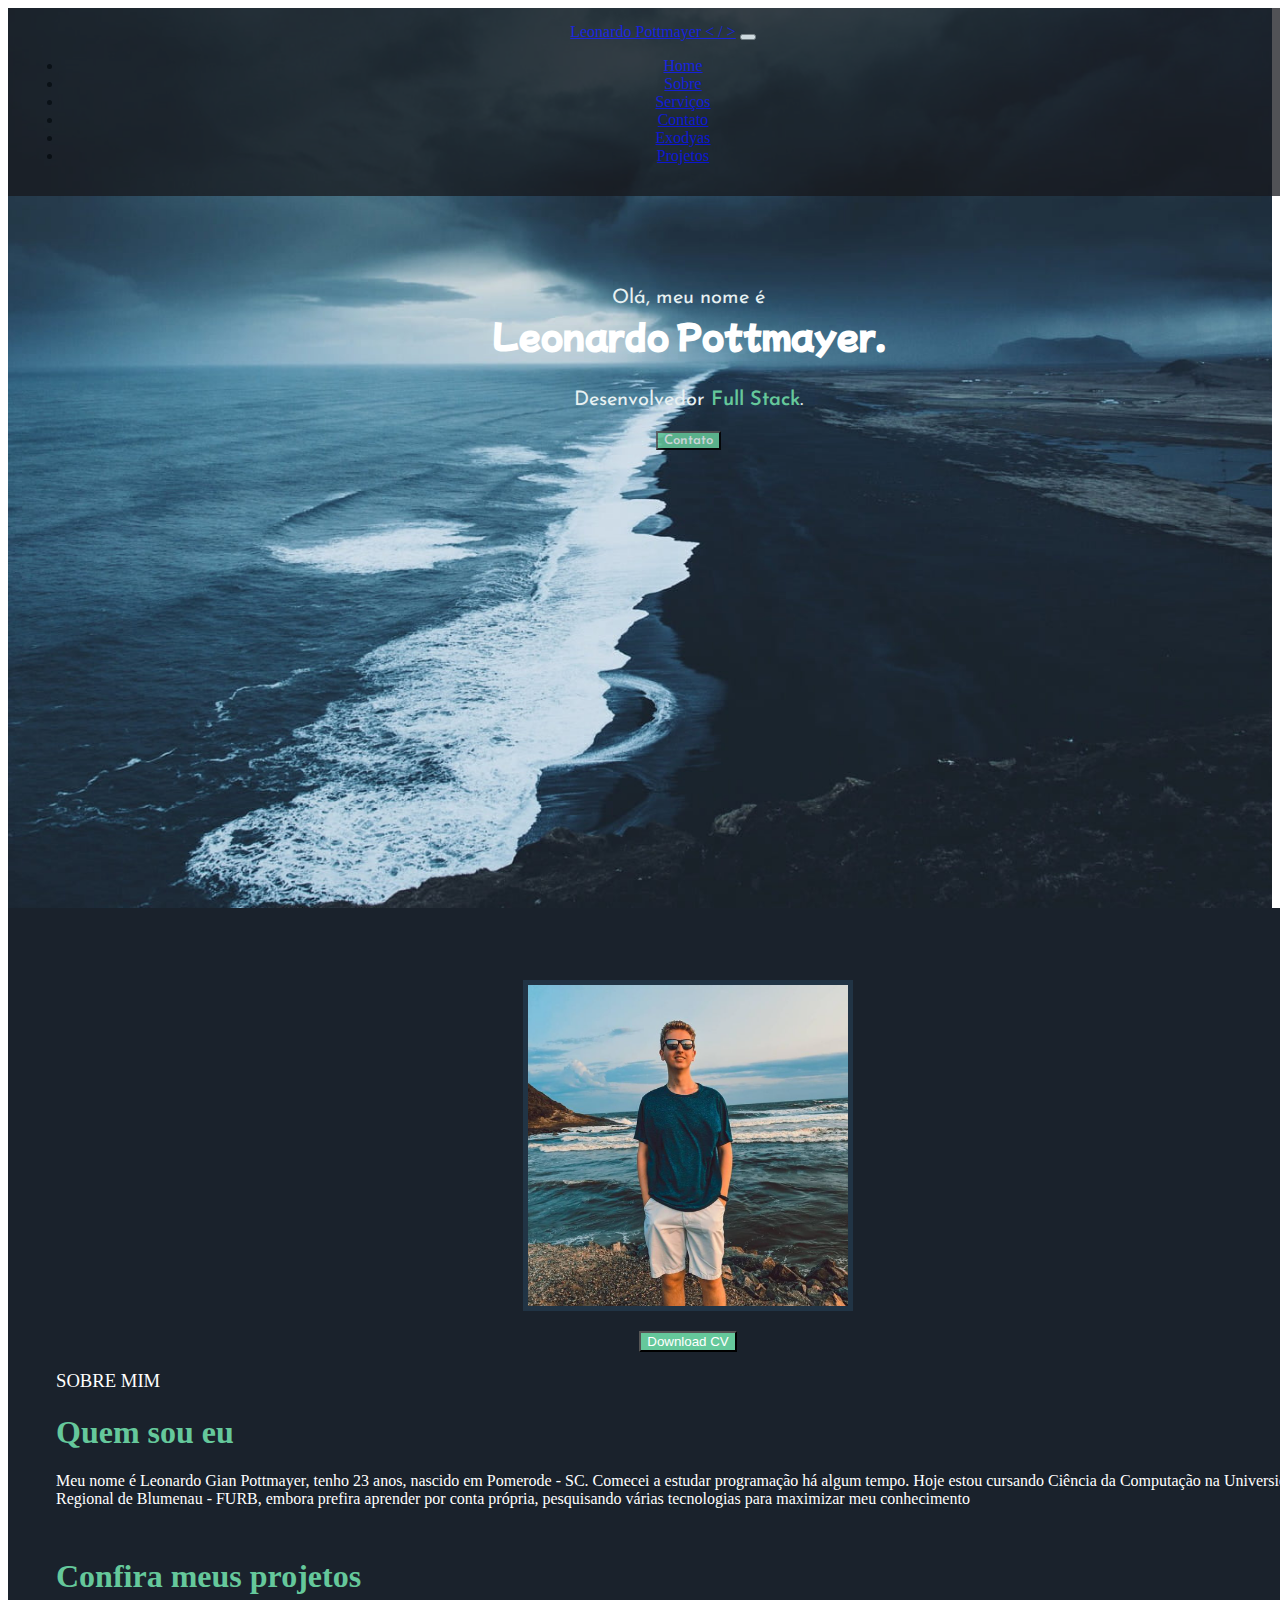
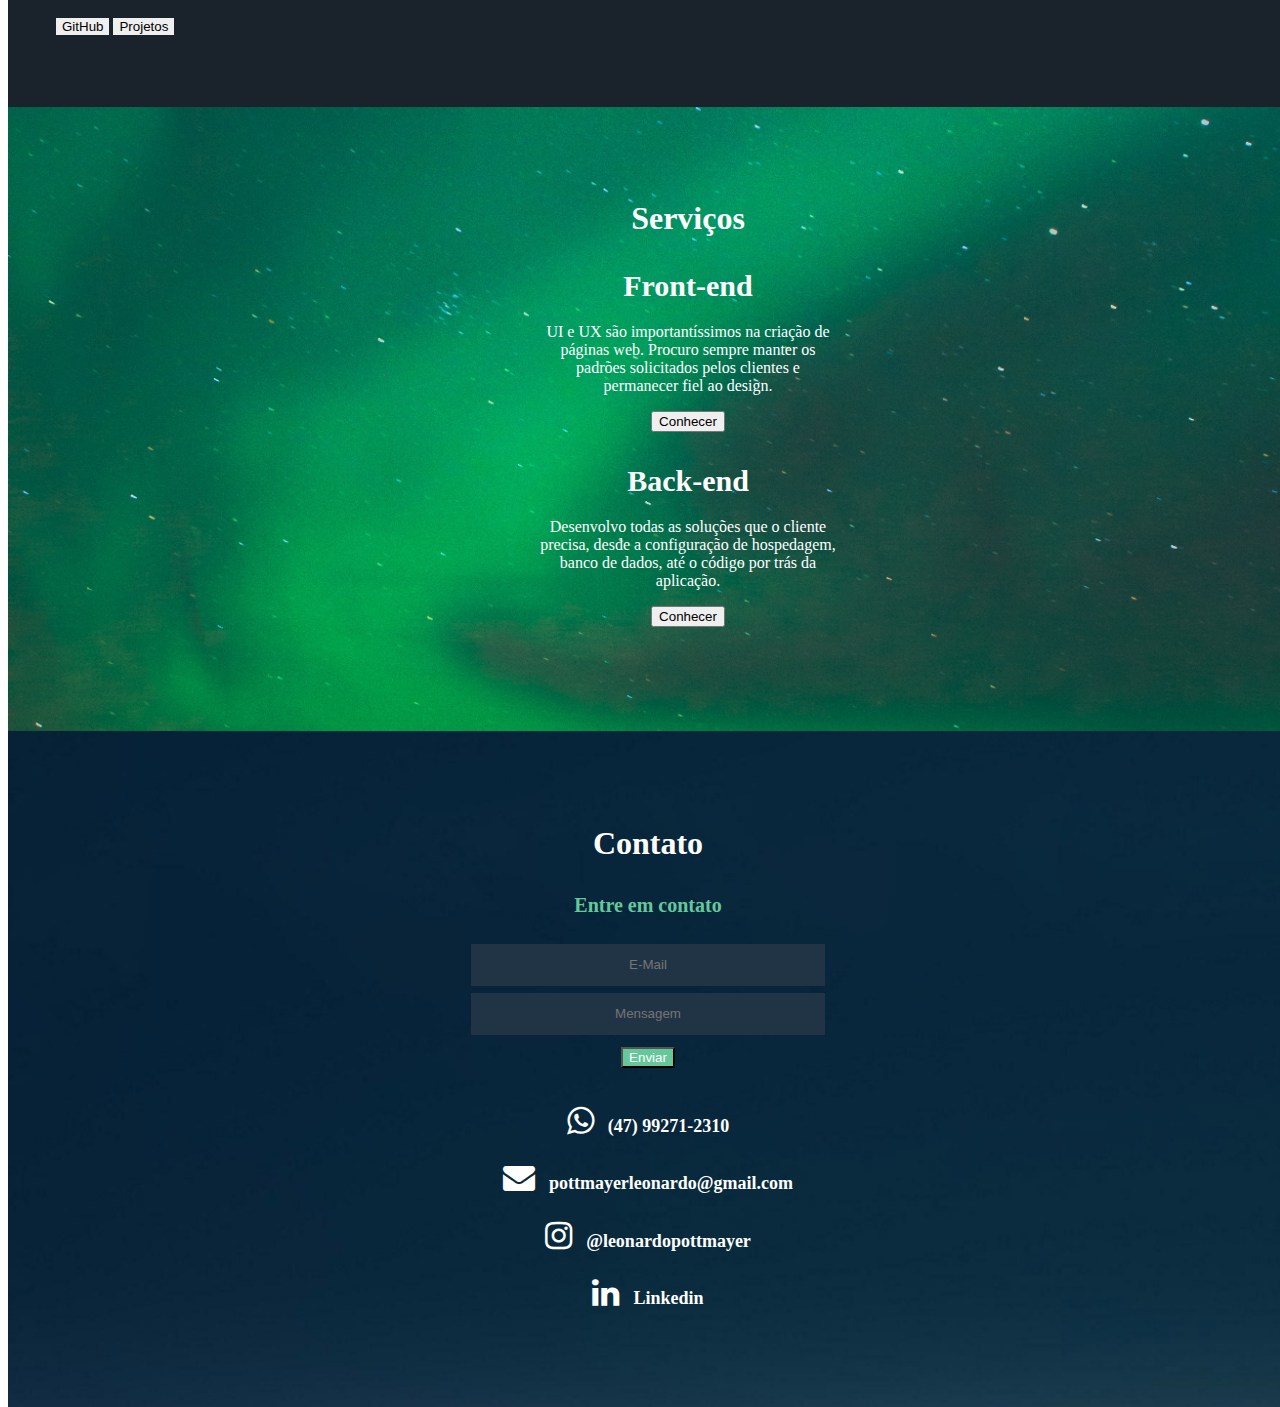
<file: index.html>
<!DOCTYPE html>
<html lang="pt-BR">
<head>
    <!-- META -->
    <meta charset="utf-8">
    <meta name="viewport" content="width=device-width, initial-scale=1">

    <!-- BOOTSTRAP CSS -->
    <link href="https://cdn.jsdelivr.net/npm/bootstrap@5.1.3/dist/css/bootstrap.min.css" rel="stylesheet" integrity="sha384-1BmE4kWBq78iYhFldvKuhfTAU6auU8tT94WrHftjDbrCEXSU1oBoqyl2QvZ6jIW3" crossorigin="anonymous">

    <!-- CSS -->
    <link rel="stylesheet" href="style.css">

    <!-- BOOTSTRAP JS -->
    <script src="https://cdn.jsdelivr.net/npm/bootstrap@5.1.3/dist/js/bootstrap.bundle.min.js" integrity="sha384-ka7Sk0Gln4gmtz2MlQnikT1wXgYsOg+OMhuP+IlRH9sENBO0LRn5q+8nbTov4+1p" crossorigin="anonymous"></script>

    <!-- GOOGLE FONTS -->
    <link rel="preconnect" href="https://fonts.googleapis.com">
    <link rel="preconnect" href="https://fonts.gstatic.com" crossorigin>
    <link href="https://fonts.googleapis.com/css2?family=Fredoka+One&family=Josefin+Sans:wght@300;400;700&family=Mochiy+Pop+P+One&display=swap" rel="stylesheet">

    <!-- FAV ICON -->
    <link rel="icon" type="image/x-icon" href="images/favicon.png">

    <!-- FONT AWESOME -->
    <link rel="stylesheet" href="https://cdnjs.cloudflare.com/ajax/libs/font-awesome/4.7.0/css/font-awesome.min.css">
    
    <!-- TITLE -->
    <title>Leonardo Pottmayer - Home</title>

    <!-- FAVICON -->
    <link rel='shortcut icon' type='image/x-icon' href='images/favicon.ico'/>
</head>
<body>
    <!-- -------------------------------------------------- -->
    <!-- SECTION HOME -->
    <!-- -------------------------------------------------- -->
    <section id="home">
        <!-- Navbar -->
        <nav class="navbar navbar-expand-lg navbar-dark">
            <div class="container-fluid">
                <!-- Navbar Brand -->
                <a class="navbar-brand" href="https://www.pottmayer.dev">Leonardo Pottmayer &lt; / &gt;</a>
    
                <!-- Navbar Toggler -->
                <button class="navbar-toggler" type="button" data-bs-toggle="collapse" data-bs-target="#navbarSupportedContent" aria-controls="navbarSupportedContent" aria-expanded="false" aria-label="Toggle navigation">
                    <span class="navbar-toggler-icon"></span>
                </button>
    
                <!-- Collapse Menu --> <!-- Navbar Content -->
                <div class="collapse navbar-collapse" id="navbarSupportedContent">
                    <ul class="navbar-nav ms-auto">
                        <li class="nav-item">
                            <a class="nav-link active" aria-current="page" href="#home">Home</a>
                        </li>
                        <li class="nav-item">
                            <a class="nav-link" href="#about">Sobre</a>
                        </li>
                        <li class="nav-item">
                            <a class="nav-link" href="#services">Serviços</a>
                        </li>
                        <li class="nav-item">
                            <a class="nav-link" href="#contact">Contato</a>
                        </li>
                        <li class="nav-item">
                            <a class="nav-link" target="_blank" href="https://exodyas.com">Exodyas</a>
                        </li>
                        <li class="nav-item">
                            <a class="nav-link" href="projects/index.html">Projetos</a>
                        </li>
                    </ul>
                </div>
            </div>
        </nav>

        <!-- Top Content -->
        <div class="top-content content-fluid">
            <div class="row">
                <div class="col-top col-lg-12 col-md-12 col-sm-12">
                    <p>Olá, meu nome é</p>
                    <h1>Leonardo Pottmayer.</h1>
                    <p>Desenvolvedor <span class="span-color-01">Full Stack</span>.</p>
                    <a href="#contact"><button class="btn btn-lg">Contato</button></a>  
                </div>
            </div>
        </div>
    </section>






    <!-- -------------------------------------------------- -->
    <!-- SECTION ABOUT -->
    <!-- -------------------------------------------------- -->
    <section id="about">
        <!-- About Content -->
        <div class="about-content content-fluid">
            <div class="row">

                <!-- Left / First Col -->
                <div class="col-about-left col-lg-6 col-md-12 col-sm-12">
                    <img class="about-image" src="images/leonardo-profile-square.png" alt="">
                    <!-- Download Curriculum -->
                    <a href="files/CurriculumLeonardoPottmayer.pdf" download="CurriculumLeonardoPottmayer"><button class="btn download-cv">Download CV</button></a>
                </div>

                <!-- Right / Second Col -->
                <div class="col-about-right col-lg-6 col-md-12 col-sm-12">

                    <!-- About Text -->
                    <div class="about-text">
                        <p class="about-microtitle">SOBRE MIM</p>
                        <h1>Quem sou eu</h1>
                        <p class="about-description">
                            Meu nome é Leonardo Gian Pottmayer, tenho X anos, nascido em Pomerode - SC.
                            Comecei a estudar programação há algum tempo. Hoje estou cursando Ciência
                            da Computação na Universidade Regional de Blumenau  - FURB, embora prefira
                            aprender por conta própria, pesquisando várias tecnologias para maximizar
                            meu conhecimento.
                        </p>
                    </div>

                    <!-- Above About Text -->
                    <div class="above-about-text">
                        <h1>Confira meus projetos</h1>
                        <a id="linkGithubProjetos" href="https://github.com/leonardopottmayer" target="_blank"><button class="btn btn-lg btn-light">GitHub</button></a>
                        <a id="linkGithubProjetos" href="projects/index.html"><button class="btn btn-lg btn-light">Projetos</button></a>
                    </div>
                </div>
            </div>
        </div>
    </section>







    <!-- -------------------------------------------------- -->
    <!-- SECTION SERVICES -->
    <!-- -------------------------------------------------- -->
    <section id="services">
        <!-- Services Content -->
        <div class="services-content content-fluid">
            <h1>Serviços</h1>
            <div class="row">
                <!-- Left / First Col -->
                <div class="col-services-left col-lg-6 col-md-12 col-sm-12">
                    <!-- Front-End -->
                    <div class="services-item-content">
                        <!-- Heading -->
                        <div class="services-item-heading">
                            <h1>Front-end</h1>
                        </div>
                        <!-- Body -->
                        <div class="services-item-body">
                            <p>
                                UI e UX são importantíssimos na criação
                                de páginas web. Procuro sempre manter os
                                padrões solicitados pelos clientes e
                                permanecer fiel ao design.
                            </p>
                        </div>
                        <!-- Footer -->
                        <div class="services-item-footer">
                            <a href="#contact"><button class="btn btn-light">Conhecer</button></a>
                        </div>
                    </div>
                </div>



                <!-- MIDDLE ITEM HERE -->



                <!-- Right / Third Col -->
                <div class="col-services-right col-lg-6 col-md-12 col-sm-12">
                    <!-- Back-End -->
                    <div class="services-item-content">
                        <!-- Heading -->
                        <div class="services-item-heading">
                            <h1>Back-end</h1>
                        </div>
                        <!-- Body -->
                        <div class="services-item-body">
                            <p>
                                Desenvolvo todas as soluções que o cliente
                                precisa, desde a configuração de hospedagem,
                                banco de dados, até o código por trás da aplicação.
                            </p>
                        </div>
                        <!-- Footer -->
                        <div class="services-item-footer">
                            <a href="#contact"><button class="btn btn-light">Conhecer</button></a>
                        </div>
                    </div>
                </div>
            </div>
        </div>
    </section>



                    
                    


    <!-- -------------------------------------------------- -->
    <!-- SECTION CONTACT -->
    <!-- -------------------------------------------------- -->
    <section id="contact">
        <!-- Contact Content -->
        <div class="contact-content content-fluid">
            <h1>Contato</h1>

            <div class="row contact-row">
                <!-- Contact Left / First Col -->
                <div class="contact-left-col col-lg-6 col-md-12 col-sm-12">
                    <h3><span class="span-color-01">Entre em contato</span> </h3>
                    <form class="contact-form" action="https://formspree.io/f/xyyowpdl" method="POST">
                        <input class="contact-input" type="email" name="email" placeholder="E-Mail">
                        <input class="contact-input" type="text" name="message" placeholder="Mensagem">
                        <button class="contact-button btn btn-lg" type="submit">Enviar</button>
                    </form>
                </div>
                
                <!-- Contact Right / Second Col -->
                <div class="contact-right-col col-lg-6 col-md-12 col-sm-12">
                    <div class="contact-right-options">
                        <div class="contact-options">
                            <i class="fa fa-whatsapp fa-2x"></i>
                            <h4><a href="https://api.whatsapp.com/send?phone=5547992712310&text=Ol%C3%A1" target="_blank">(47) 99271-2310</a></h4>
                        </div>
                        <div class="contact-options">
                            <i class="fa fa-envelope fa-2x"></i>
                            <h4><a href="mailto:pottmayerleonardo@gmail.com" target="_blank">pottmayerleonardo@gmail.com</a></h4>
                        </div>
                        <div class="contact-options">
                            <i class="fa fa-instagram fa-2x"></i>
                            <h4><a href="https://www.instagram.com/leonardopottmayer/" target="_blank">@leonardopottmayer</a></h4>
                        </div>
                        <div class="contact-options">
                            <i class="fa fa-linkedin fa-2x"></i>
                            <h4><a href="https://www.linkedin.com/in/leonardo-gian-pottmayer-8ab48a179/" target="_blank">Linkedin</a></h4>
                        </div>
                    </div>
                </div>
            </div>
        </div>
    </section>







    <!-- JQUERY -->
    <script src="https://ajax.googleapis.com/ajax/libs/jquery/3.6.0/jquery.min.js"></script>

    <!-- INDEX JAVACRIPT -->
    <script src="index.js"></script>  
</body>
<!--
    <footer>
        <h2>by Leonardo Gian Pottmayer.</h2>
    </footer>
-->
</html>
</file>
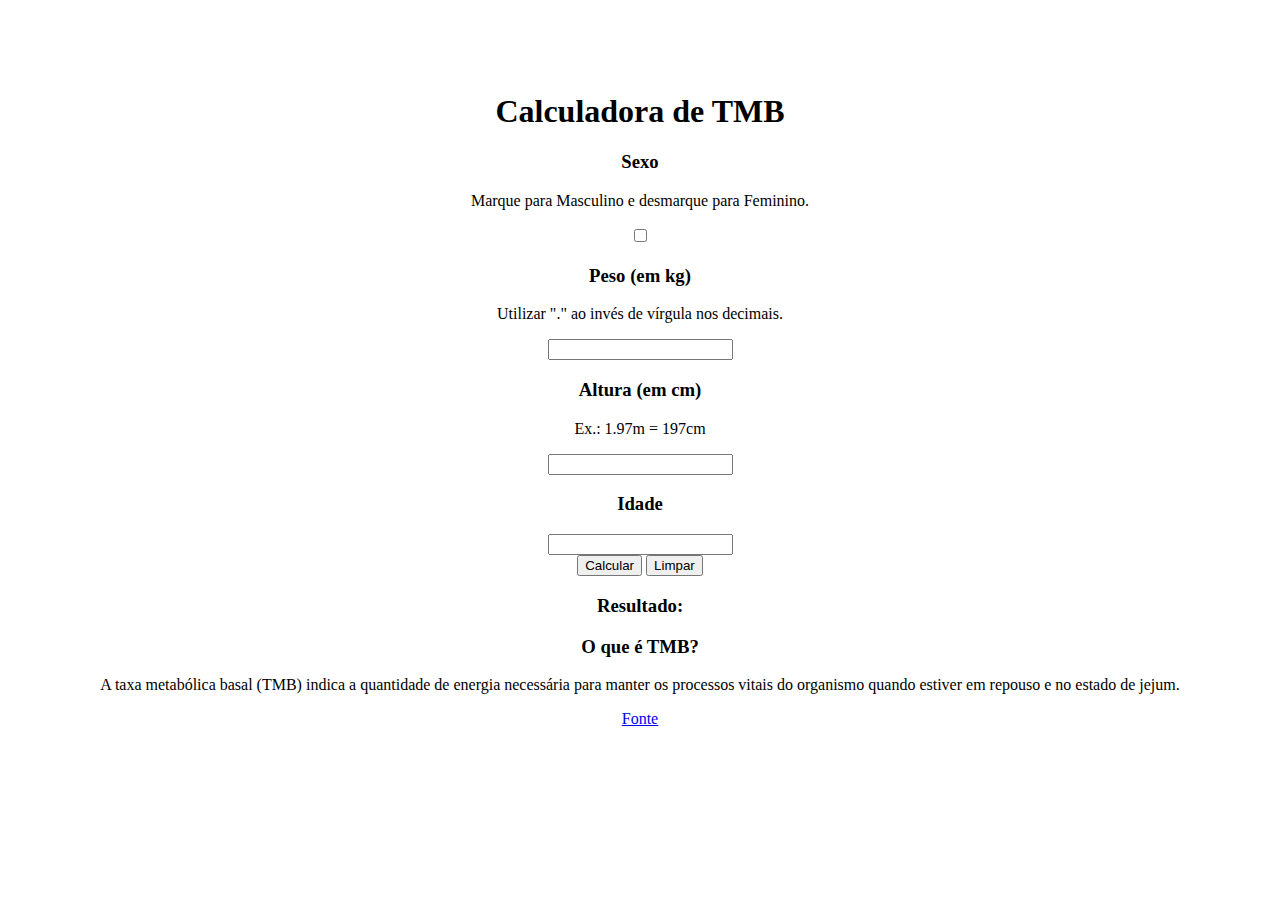
<file: projects/calculadora-tmb/index.html>
<!DOCTYPE html>
<html lang="pt-BR">
<head>
    <!-- META -->
    <meta charset="UTF-8">
    <meta http-equiv="X-UA-Compatible" content="IE=edge">
    <meta name="viewport" content="width=device-width, initial-scale=1.0">
    
    <!-- CSS -->
    <link rel="stylesheet" href="style.css">
    
    <!-- BOOTSTRAP CSS -->
    <link href="https://cdn.jsdelivr.net/npm/bootstrap@5.1.3/dist/css/bootstrap.min.css" rel="stylesheet" integrity="sha384-1BmE4kWBq78iYhFldvKuhfTAU6auU8tT94WrHftjDbrCEXSU1oBoqyl2QvZ6jIW3" crossorigin="anonymous">
    
    <!-- BOOTSTRAP JS -->
    <script src="https://cdn.jsdelivr.net/npm/bootstrap@5.1.3/dist/js/bootstrap.bundle.min.js" integrity="sha384-ka7Sk0Gln4gmtz2MlQnikT1wXgYsOg+OMhuP+IlRH9sENBO0LRn5q+8nbTov4+1p" crossorigin="anonymous"></script>
    
    <!-- TITLE -->
    <title>Calcular TMB</title>
</head>
<body>
    <div class="main-content content-fluid">

        <div class="row">
            <!-- Título -->
            <div class="col-lg-12 col-md-12 col-sm-12">
                <h1>Calculadora de TMB</h1>
            </div>
        </div>

        <div class="row">
            <!-- Coluna com calculadora -->
            <div class="col-lg-6 col-md-12 col-sm-12">
                <!-- INPUTS -->
                <!-- Input Sexo -->
                <div>
                    <h3>Sexo</h3>
                    <p>Marque para Masculino e desmarque para Feminino.</p>
                    <input id="sex" type="checkbox">
                </div>
                
                <!-- Input Peso -->
                <div>
                    <h3>Peso (em kg)</h3>
                    <p>Utilizar "." ao invés de vírgula nos decimais.</p>
                    <input id="weight" type="number">
                </div>

                <!-- Input Altura -->
                <div>
                    <h3>Altura (em cm)</h3>
                    <p>Ex.: 1.97m = 197cm</p>
                    <input id="height" type="number">
                </div>

                <!-- Input Idade -->
                <div>
                    <h3>Idade</h3>
                    <input id="age" type="number">
                </div>

                <!-- Botão calcular / Botão limpar -->
                <div>
                    <button id="buttonCalculate">Calcular</button>
                    <button id="buttonClear">Limpar</button>
                </div>

                <div>
                    <h3>Resultado:</h3>
                    <label id="result"></label>
                </div>
            </div>

            <!-- Coluna com texto -->
            <div class="col-lg-6 col-md-12 col-sm-12">
                <h3>O que é TMB?</h3>
                <p>
                    A taxa metabólica basal (TMB) indica a quantidade de energia necessária para
                    manter os processos vitais do organismo quando estiver em repouso e no estado
                    de jejum.
                </p>
                <a target="_blank" href="http://drafernandagomesdemelo.com.br/blog/o-que-e-metabolismo-basal-e-como-ele-interfere-no-peso/">Fonte</a>
            </div>
        </div>    
    </div>
    
    

    



    <!-- Import jQuery -->
    <script src="https://ajax.googleapis.com/ajax/libs/jquery/3.6.0/jquery.min.js"></script>
    <!-- Import index.js -->
    <script src="index.js"></script>
</body>
</html>
</file>
<file: style.css>
/* COLORS */
/* #61DAFB */
/* #93E6FC */
/* #367D5D */
/* #65C89B */
/* #17181D */
/* #1C2833 */
/* #1A222C */







/* -------------------------------------------------- */
/* GLOBAL */
/* -------------------------------------------------- */
.span-color-01 {
    color: #65C89B;
    font-weight: 600;
}

.span-color-02 {
    color: #93E6FC;
    font-weight: 600;
}

/* Center placeholder */
::-webkit-input-placeholder {
    text-align: center;
 }

 /* Center placeholder mozilla */
:-moz-placeholder {
    text-align: center;
}







/* -------------------------------------------------- */
/* NAVBAR */
/* -------------------------------------------------- */
.navbar {
    background-color: #17181D;
    padding: 15px;
    text-align: center;
    opacity: 75%;
    position: fixed;
    width: 100%;
}







/* -------------------------------------------------- */
/* SECTION HOME */
/* -------------------------------------------------- */
/* Section */
#home {
    background-image: url(../images/wallpaper-dark-beach-01.jpg);
    background-position: center;
    background-repeat: no-repeat;
    background-size: cover;
    height: 100vh;
    width: 100%;   
}



/* ------------------------- */
/* Top Content */
.top-content {
    padding: 4.5rem 3rem;
    text-align: center;
    width: 100%;
}

/* Top Content Row */
.top-content .row {
    margin-top: 13rem;
}

/* Top Content Col */
.col-top {
    /* background-color: red; */
}

/* Top Content - First p */
.top-content p {
    color: #E8F1F2;
    font-family: 'Josefin Sans', sans-serif;
    font-size: 20px;
    font-weight: 400;
}

/* Top Content - H1 */
.top-content h1 {
    color: white;
    font-family: 'Mochiy Pop P One', sans-serif;
    margin-bottom: 2rem;
    margin-top: -1rem;
}

/* Top Content - Button */
.top-content button {
    background-color: #65C89B;
    color: #E8F1F2;
    font-family: 'Josefin Sans', sans-serif;
    font-weight: 600;
    opacity: 85%;
}
/* ------------------------- */







/* -------------------------------------------------- */
/* SECTION ABOUT */
/* -------------------------------------------------- */
/* Section */
#about {
    width: 100%;
}



/* ------------------------- */
/* About Content */
.about-content {
    padding: 4.5rem 3rem;
    background-color: #1A222C;
    text-align: center;
    width: 100%;
}

/* About Left / First Col */
.col-about-left {
    text-align: center;
}

/* About Image */
.about-image {
    width: 20rem;
    border: 5px solid #213445;
}

/* About a */
.about-content a {
    display: block;
    width: fit-content;
    margin: 1rem auto;
}

/* Aboout Download CV Button */
.download-cv {
    background-color: #65C89B;
    color: white;
}
/* ------------------------- */





/* ------------------------- */
/* About Right / Second Col */
.col-about-right {
    text-align: center;
}

/* About Text */
.about-text {

}

/* About Microtitle */
.about-microtitle {
    color: white;
    text-align: left;
    font-family: Montserrat;
    font-size: 14pt;
    font-weight: 400;
}

/* About Text H1 */
.about-text h1 {
    color: #65C89B;
    text-align: left;
    font-family: Montserrat;
    font-weight: 700;
}

/* About Text Description */
.about-description {
    color: white;
    text-align: left;
}
/* ------------------------- */





/* ------------------------- */
/* Above About Text */
.above-about-text {
    text-align: left;
}

/* Above About Text H1 */
.above-about-text h1 {
    margin-top: 50px;
    color: #65C89B;
    text-align: left;
    font-family: Montserrat;
    font-weight: 700;
}

/* Above About Text Github / Projects a */
#linkGithubProjetos {
    width: fit-content;
    display: inline;
}

/* Above About Text Github / Projects button*/
#linkGithubProjetos button {
    border: 0;
}
/* ------------------------- */







/* -------------------------------------------------- */
/* SECTION Services */
/* -------------------------------------------------- */
/* Section */
#services {
    width: 100%;
}



/* Services Content */
.services-content {
    padding: 4.5rem 3rem;
    background-image: url(../images/wallpaper-dark-beach-08.jpg);
    background-position: center;
    background-repeat: no-repeat;
    background-size: cover;
    text-align: center;
    width: 100%;
}

/* Services Row */
.services-content .row {
    
}

/* Heading */
.services-content h1 {
    color: white;
    font-family: Montserrat;
    font-weight: 700;
}

/* Services Item Content */
.services-item-content {
    /* background-color: red; */
    margin: 2rem auto;
    width: 300px;
}

/* Services Item Heading */
.services-item-heading {

}

/* Services Item Heading h1 */
.services-item-heading h1 {
    color: white;
    font-family: Montserrat;
    font-weight: 600;
    font-size: 30px;
}

/* Services Item Body */
.services-item-body {

}

/* Services Item Body p */
.services-item-body p {
    color: white;
}

/* Services Item Footer */
.services-item-footer {

}





/* -------------------------------------------------- */
/* SECTION CONTACT */
/* -------------------------------------------------- */
/* Section */
#contact {
    width: 100%;
    text-align: center;
}



/* ------------------------- */
/* Contact Content */
.contact-content {
    text-align: center;
    position: absolute;
    width: 100%;
    background-image: url(../images/wallpaper-dark-beach-10.png);
    background-position: top;
    background-repeat: no-repeat;
    background-size: cover;
    padding: 4.5rem 0;
}

/* Contact Heading H1 */
.contact-content h1 {
    color: white;
    font-family: Montserrat;
    font-weight: 700;
}

/* Contact Row */
.contact-row {
    width: 100%;
    text-align: center;
    margin: 0;
}

/* Contact Second and Thir Headings h3 */
.contact-content h3 {
    color: white;
    font-family: Montserrat;
    font-weight: 700;
    font-size: 20px;
}
/* ------------------------- */





/* ------------------------- */
/* Contact Left / First Col */
.contact-left-col {
    margin-top: 2rem;
}

/* Contact Form */
.contact-form {
    text-align: center;
    display: inline-block;
    position: relative;
}

/* Contact Form Input */
.contact-input {
    display: block;
    width: 350px;
    height: 40px;
    margin: 7px 0;
    background-color: #213445;
    border: 0;
    color: white;
}

/* Contact Button */
.contact-button {
    margin: 5px;
    background-color: #65C89B;
    color: white;
}
/* ------------------------- */





/* ------------------------- */
/* Contact Righ / Second Col */
.contact-right-col {
    margin-top: 2rem;
    justify-content: center;
}

/* Contact Right Options */
.contact-right-options {
    margin-top: 2rem;
}

/* Contact Options */
.contact-options {
    margin: 2% 0;
}

/* Contact i (FontAwesome Icon) */
.contact-content i {
    display: inline;
    color: white;
    margin-right: 10px;
}

/* Contact H4 */
.contact-content h4 {
    color: white;
    display: inline;
    font-size: 18px;
}

/* Contact Right a */
.contact-content a {
    color: white;
    display: inline;
    text-decoration: none;
}







/* -------------------------------------------------- */
/* MEDIA QUERY */
/* -------------------------------------------------- */
@media screen and (max-width: 990px) { 
    /* body { overflow-x: hidden; } */

    /* Above About Text H1 */
    .above-about-text h1 {
        text-align: center;
    }

    /* About Text micro-title */
    .about-microtitle {
        color: white;
        text-align: center;
        font-family: Montserrat;
        font-size: 14pt;
        font-weight: 400;
        margin-top: 50px;
    }

    /* About Text h1 */
    .about-text h1 {
        color: #65C89B;
        text-align: center;
        font-family: Montserrat;
        font-weight: 700;
    }

    /* About Text  */
    .about-description {
        color: white;
        text-align: center;
    }

    /* Above About Text */
    .above-about-text {
        text-align: center;
    }

    /* Above Text H1 */
    .about-above-text h1 {
        margin-top: 50px;
        color: #65C89B;
        text-align: center;
        font-family: Montserrat;
        font-weight: 700;
    }

    /* Above a */
    #linkGithubProjetos {
        width: fit-content;
        display: inline;
    }

    #linkGithubProjetos button {
        border: 0;
    }

    /* Contact form input */
    .contact-input {
        width: 20rem;
    }

    /* Contact i */
    .contact-content i {
        display: inline;
        color: white;
        margin-right: 10px;
    }

    /* Contact H4 */
    .contact-content a {
        color: white;
        display: inline;
        font-size: 20px;
        font-weight: bolder;
    }
}

@media screen and (max-width: 750px) {

}

@media screen and (max-width: 500px) {

}
</file>
<file: projects/calculadora-tmb/style.css>
.main-content {
    text-align: center;
    padding: 5%;
}
</file>
